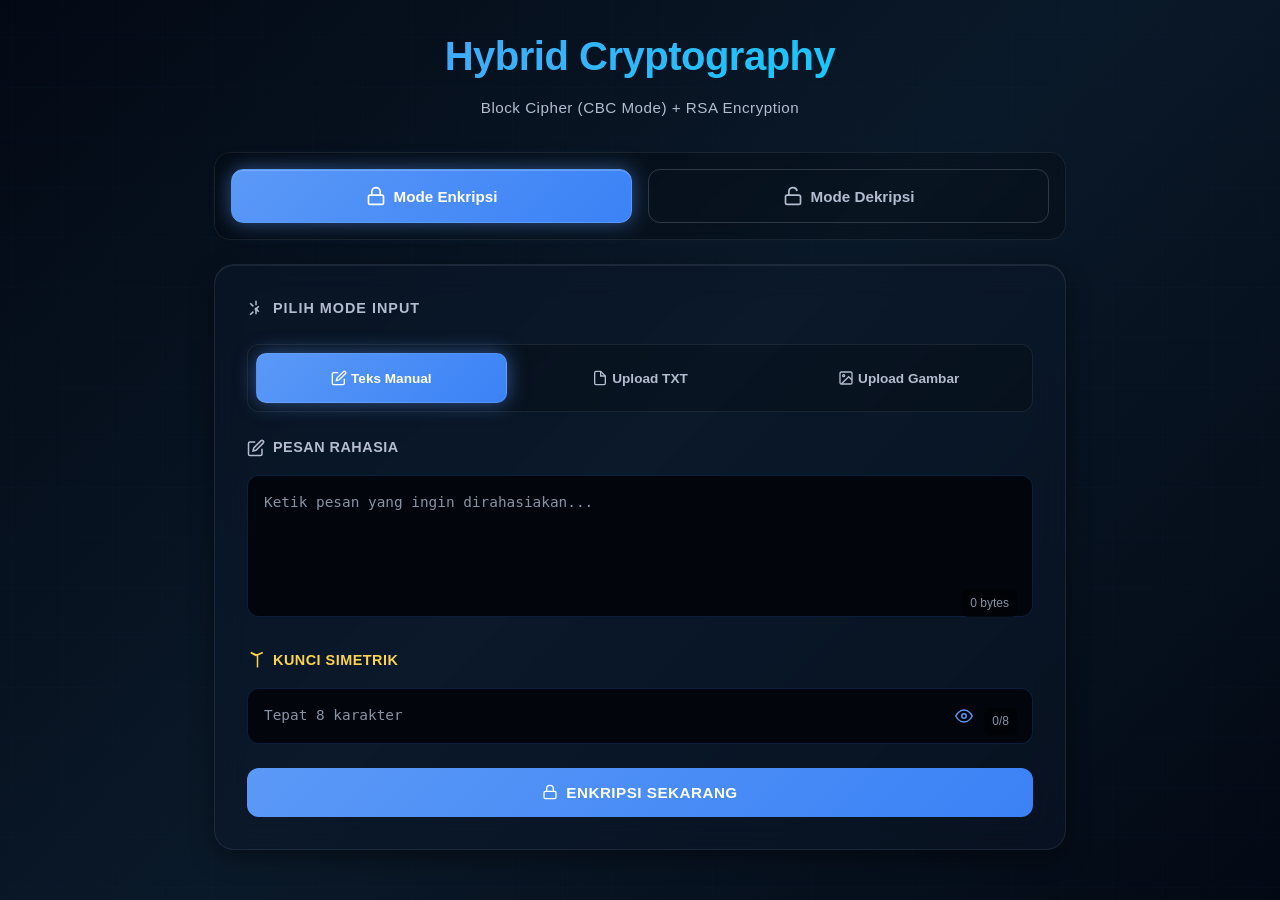
<file: index.html>
<!DOCTYPE html>
<html lang="id">
<head>
    <meta charset="UTF-8">
    <meta name="viewport" content="width=device-width, initial-scale=1.0">
    <title>Hybrid Cryptography - Deep Navy Glassmorphism</title>
    <link rel="stylesheet" href="style.css">
</head>
<body>

<div class="container">
    <!-- Header -->
    <div class="header">
        <h1>Hybrid Cryptography</h1>
        <p class="subtitle">Block Cipher (CBC Mode) + RSA Encryption</p>
    </div>

    <!-- Status Box -->
    <div id="statusBox" class="status-box"></div>

    <!-- Tab Navigation -->
    <div class="tab-navigation">
        <button class="tab-btn active" data-tab="encrypt">
            <svg width="20" height="20" viewBox="0 0 24 24" fill="none" stroke="currentColor" stroke-width="2">
                <rect x="3" y="11" width="18" height="11" rx="2" ry="2"></rect>
                <path d="M7 11V7a5 5 0 0 1 10 0v4"></path>
            </svg>
            Mode Enkripsi
        </button>
        <button class="tab-btn" data-tab="decrypt">
            <svg width="20" height="20" viewBox="0 0 24 24" fill="none" stroke="currentColor" stroke-width="2">
                <rect x="3" y="11" width="18" height="11" rx="2" ry="2"></rect>
                <path d="M7 11V7a5 5 0 0 1 9.9-1"></path>
            </svg>
            Mode Dekripsi
        </button>
    </div>

    <!-- ENKRIPSI SECTION -->
    <div id="encryptSection" class="tab-content active">
        <div class="card">
            <!-- Mode Input Selection -->
            <div class="section-title">
                <svg width="18" height="18" viewBox="0 0 24 24" fill="none" stroke="currentColor" stroke-width="2">
                    <circle cx="12" cy="12" r="1"></circle>
                    <path d="M12 1v6m0 6v6"></path>
                    <path d="M4.22 4.22l4.24 4.24m3.08 3.08l4.24 4.24M4.22 19.78l4.24-4.24m3.08-3.08l4.24-4.24"></path>
                </svg>
                Pilih Mode Input
            </div>
            <div class="segmented-buttons">
                <button class="seg-btn active" data-mode="text">
                    <svg width="16" height="16" viewBox="0 0 24 24" fill="none" stroke="currentColor" stroke-width="2">
                        <path d="M11 4H4a2 2 0 0 0-2 2v14a2 2 0 0 0 2 2h14a2 2 0 0 0 2-2v-7"></path>
                        <path d="M18.5 2.5a2.121 2.121 0 0 1 3 3L12 15l-4 1 1-4 9.5-9.5z"></path>
                    </svg>
                    Teks Manual
                </button>
                <button class="seg-btn" data-mode="txt-file">
                    <svg width="16" height="16" viewBox="0 0 24 24" fill="none" stroke="currentColor" stroke-width="2">
                        <path d="M13 2H6a2 2 0 0 0-2 2v16a2 2 0 0 0 2 2h12a2 2 0 0 0 2-2V9z"></path>
                        <polyline points="13 2 13 9 20 9"></polyline>
                    </svg>
                    Upload TXT
                </button>
                <button class="seg-btn" data-mode="image">
                    <svg width="16" height="16" viewBox="0 0 24 24" fill="none" stroke="currentColor" stroke-width="2">
                        <rect x="3" y="3" width="18" height="18" rx="2" ry="2"></rect>
                        <circle cx="8.5" cy="8.5" r="1.5"></circle>
                        <polyline points="21 15 16 10 5 21"></polyline>
                    </svg>
                    Upload Gambar
                </button>
            </div>

            <!-- Text Input Mode -->
            <div id="encTextMode" class="input-section active">
                <label for="encTextInput" class="input-label">
                    <svg width="18" height="18" viewBox="0 0 24 24" fill="none" stroke="currentColor" stroke-width="2">
                        <path d="M11 4H4a2 2 0 0 0-2 2v14a2 2 0 0 0 2 2h14a2 2 0 0 0 2-2v-7"></path>
                        <path d="M18.5 2.5a2.121 2.121 0 0 1 3 3L12 15l-4 1 1-4 9.5-9.5z"></path>
                    </svg>
                    Pesan Rahasia
                </label>
                <div class="input-wrapper">
                    <textarea id="encTextInput" placeholder="Ketik pesan yang ingin dirahasiakan..." rows="5"></textarea>
                    <div class="input-counter">
                        <span id="encTextByteCount">0</span> bytes
                    </div>
                </div>
            </div>

            <!-- TXT File Mode -->
            <div id="encTxtFileMode" class="input-section">
                <label class="input-label">
                    <svg width="18" height="18" viewBox="0 0 24 24" fill="none" stroke="currentColor" stroke-width="2">
                        <path d="M13 2H6a2 2 0 0 0-2 2v16a2 2 0 0 0 2 2h12a2 2 0 0 0 2-2V9z"></path>
                        <polyline points="13 2 13 9 20 9"></polyline>
                    </svg>
                    Upload File TXT
                </label>
                <div class="drag-drop-area" id="encTxtDragArea">
                    <div class="drag-drop-content">
                        <div class="drag-drop-icon">
                            <svg width="40" height="40" viewBox="0 0 24 24" fill="none" stroke="currentColor" stroke-width="2">
                                <polyline points="16 16 12 12 8 16"></polyline>
                                <line x1="12" y1="12" x2="12" y2="21"></line>
                                <path d="M20.39 18.39A5 5 0 0 0 18 9h-1.26A8 8 0 1 0 3 16.3"></path>
                            </svg>
                        </div>
                        <p>Drag & drop file TXT di sini</p>
                        <p class="drag-drop-hint">atau klik tombol di bawah</p>
                    </div>
                    <input type="file" id="encTxtFileInput" accept=".txt" style="display: none;">
                </div>
                <button class="browse-btn" onclick="document.getElementById('encTxtFileInput').click()">
                    <svg width="16" height="16" viewBox="0 0 24 24" fill="none" stroke="currentColor" stroke-width="2">
                        <path d="M22 19a2 2 0 0 1-2 2H4a2 2 0 0 1-2-2V5a2 2 0 0 1 2-2h5l2 3h9a2 2 0 0 1 2 2z"></path>
                    </svg>
                    Pilih File
                </button>
                <div class="file-info" id="encTxtFileInfo"></div>
            </div>

            <!-- Image Mode -->
            <div id="encImageMode" class="input-section">
                <label class="input-label">
                    <svg width="18" height="18" viewBox="0 0 24 24" fill="none" stroke="currentColor" stroke-width="2">
                        <rect x="3" y="3" width="18" height="18" rx="2" ry="2"></rect>
                        <circle cx="8.5" cy="8.5" r="1.5"></circle>
                        <polyline points="21 15 16 10 5 21"></polyline>
                    </svg>
                    Upload Gambar (PNG, JPG, BMP, GIF)
                </label>
                <div class="drag-drop-area" id="encImageDragArea">
                    <div class="drag-drop-content">
                        <div class="drag-drop-icon">
                            <svg width="40" height="40" viewBox="0 0 24 24" fill="none" stroke="currentColor" stroke-width="2">
                                <polyline points="16 16 12 12 8 16"></polyline>
                                <line x1="12" y1="12" x2="12" y2="21"></line>
                                <path d="M20.39 18.39A5 5 0 0 0 18 9h-1.26A8 8 0 1 0 3 16.3"></path>
                            </svg>
                        </div>
                        <p>Drag & drop gambar di sini</p>
                        <p class="drag-drop-hint">atau klik tombol di bawah</p>
                    </div>
                    <input type="file" id="encImageInput" accept=".png,.jpg,.jpeg,.bmp,.gif" style="display: none;">
                </div>
                <button class="browse-btn" onclick="document.getElementById('encImageInput').click()">
                    <svg width="16" height="16" viewBox="0 0 24 24" fill="none" stroke="currentColor" stroke-width="2">
                        <path d="M22 19a2 2 0 0 1-2 2H4a2 2 0 0 1-2-2V5a2 2 0 0 1 2-2h5l2 3h9a2 2 0 0 1 2 2z"></path>
                    </svg>
                    Pilih Gambar
                </button>
                <div class="file-info" id="encImageInfo"></div>
            </div>

            <!-- Symmetric Key Input -->
            <div class="form-group">
                <label for="encKeyInput" class="input-label key-label">
                    <svg width="18" height="18" viewBox="0 0 24 24" fill="none" stroke="currentColor" stroke-width="2">
                        <path d="M21 2l-9 4m0 0L5 2m0 0l9 4m0 0v16"></path>
                        <path d="M12 12v.01"></path>
                    </svg>
                    Kunci Simetrik
                </label>
                <div class="input-wrapper key-input-wrapper">
                    <input type="password" id="encKeyInput" placeholder="Tepat 8 karakter" maxlength="8" class="key-input">
                    <button type="button" class="eye-toggle" id="encEyeToggle" aria-label="Toggle key visibility">
                        <svg class="eye-icon eye-open" width="18" height="18" viewBox="0 0 24 24" fill="none" stroke="currentColor" stroke-width="2">
                            <path d="M1 12s4-8 11-8 11 8 11 8-4 8-11 8-11-8-11-8z"></path>
                            <circle cx="12" cy="12" r="3"></circle>
                        </svg>
                        <svg class="eye-icon eye-closed" width="18" height="18" viewBox="0 0 24 24" fill="none" stroke="currentColor" stroke-width="2" style="display: none;">
                            <path d="M17.94 17.94A10.07 10.07 0 0 1 12 20c-7 0-11-8-11-8a18.45 18.45 0 0 1 5.06-5.94M9.9 4.24A9.12 9.12 0 0 1 12 4c7 0 11 8 11 8a18.5 18.5 0 0 1-2.16 3.19m-6.72-1.07a3 3 0 1 1-4.24-4.24"></path>
                            <line x1="1" y1="1" x2="23" y2="23"></line>
                        </svg>
                    </button>
                    <div class="input-counter">
                        <span id="encKeyCount">0</span>/8
                    </div>
                </div>
            </div>

            <!-- Encrypt Button -->
            <button id="btnEncrypt" class="btn-primary">
                <svg width="16" height="16" viewBox="0 0 24 24" fill="none" stroke="currentColor" stroke-width="2">
                    <rect x="3" y="11" width="18" height="11" rx="2" ry="2"></rect>
                    <path d="M7 11V7a5 5 0 0 1 10 0v4"></path>
                </svg>
                Enkripsi Sekarang
            </button>

            <!-- Output Section -->
            <div id="encOutput" class="output-section" style="display: none;">
                <div class="output-title">
                    <svg width="18" height="18" viewBox="0 0 24 24" fill="none" stroke="currentColor" stroke-width="2">
                        <path d="M12 2l3.09 6.26L22 9.27l-5 4.87 1.18 6.88L12 17.77l-6.18 3.25L7 14.14 2 9.27l6.91-1.01L12 2z"></path>
                    </svg>
                    Hasil Enkripsi (Base64 + Metadata)
                </div>
                <div class="output-info">
                    ✓ Format terpacked: IV + Checksum + RSA Keys + Metadata + Ciphertext
                </div>
                <div class="output-wrapper">
                    <textarea id="encResultText" readonly rows="6"></textarea>
                    <div class="output-counter">
                        <span id="encOutputByteCount">0</span> bytes
                    </div>
                </div>
                <div class="btn-group">
                    <button class="btn-secondary" onclick="copyToClipboard('encResultText')">
                        <svg width="16" height="16" viewBox="0 0 24 24" fill="none" stroke="currentColor" stroke-width="2">
                            <path d="M16 4h2a2 2 0 0 1 2 2v14a2 2 0 0 1-2 2H6a2 2 0 0 1-2-2V6a2 2 0 0 1 2-2h2"></path>
                            <rect x="8" y="2" width="8" height="4" rx="1" ry="1"></rect>
                        </svg>
                        Copy
                    </button>
                    <button class="btn-secondary" onclick="downloadEncResult()">
                        <svg width="16" height="16" viewBox="0 0 24 24" fill="none" stroke="currentColor" stroke-width="2">
                            <path d="M21 15v4a2 2 0 0 1-2 2H5a2 2 0 0 1-2-2v-4"></path>
                            <polyline points="7 10 12 15 17 10"></polyline>
                            <line x1="12" y1="15" x2="12" y2="3"></line>
                        </svg>
                        Download
                    </button>
                </div>
            </div>
        </div>
    </div>

    <!-- DEKRIPSI SECTION -->
    <div id="decryptSection" class="tab-content">
        <div class="card">
            <!-- Decryption Mode Selection -->
            <div class="section-title">
                <svg width="18" height="18" viewBox="0 0 24 24" fill="none" stroke="currentColor" stroke-width="2">
                    <circle cx="12" cy="12" r="1"></circle>
                    <path d="M12 1v6m0 6v6"></path>
                    <path d="M4.22 4.22l4.24 4.24m3.08 3.08l4.24 4.24M4.22 19.78l4.24-4.24m3.08-3.08l4.24-4.24"></path>
                </svg>
                Pilih Mode Input
            </div>
            <div class="segmented-buttons">
                <button class="seg-btn active" data-dec-mode="paste">
                    <svg width="16" height="16" viewBox="0 0 24 24" fill="none" stroke="currentColor" stroke-width="2">
                        <path d="M16 4h2a2 2 0 0 1 2 2v14a2 2 0 0 1-2 2H6a2 2 0 0 1-2-2V6a2 2 0 0 1 2-2h2"></path>
                        <rect x="8" y="2" width="8" height="4" rx="1" ry="1"></rect>
                    </svg>
                    Paste Base64
                </button>
                <button class="seg-btn" data-dec-mode="file">
                    <svg width="16" height="16" viewBox="0 0 24 24" fill="none" stroke="currentColor" stroke-width="2">
                        <path d="M22 19a2 2 0 0 1-2 2H4a2 2 0 0 1-2-2V5a2 2 0 0 1 2-2h5l2 3h9a2 2 0 0 1 2 2z"></path>
                    </svg>
                    Upload File
                </button>
            </div>

            <!-- Paste Mode -->
            <div id="decPasteMode" class="input-section active">
                <label for="decTextInput" class="input-label cipher-label">
                    <svg width="18" height="18" viewBox="0 0 24 24" fill="none" stroke="currentColor" stroke-width="2">
                        <circle cx="12" cy="12" r="10"></circle>
                        <polyline points="12 6 12 12 16 14"></polyline>
                    </svg>
                    Teks Sandi (Base64)
                </label>
                <div class="input-wrapper">
                    <textarea id="decTextInput" placeholder="Paste hasil enkripsi (Base64 format) di sini..." rows="6" class="cipher-input"></textarea>
                    <div class="input-counter">
                        <span id="decTextByteCount">0</span> bytes
                    </div>
                </div>
            </div>

            <!-- File Mode -->
            <div id="decFileMode" class="input-section">
                <label class="input-label">
                    <svg width="18" height="18" viewBox="0 0 24 24" fill="none" stroke="currentColor" stroke-width="2">
                        <path d="M22 19a2 2 0 0 1-2 2H4a2 2 0 0 1-2-2V5a2 2 0 0 1 2-2h5l2 3h9a2 2 0 0 1 2 2z"></path>
                    </svg>
                    Upload File Result
                </label>
                <div class="drag-drop-area" id="decFileDragArea">
                    <div class="drag-drop-content">
                        <div class="drag-drop-icon">
                            <svg width="40" height="40" viewBox="0 0 24 24" fill="none" stroke="currentColor" stroke-width="2">
                                <polyline points="16 16 12 12 8 16"></polyline>
                                <line x1="12" y1="12" x2="12" y2="21"></line>
                                <path d="M20.39 18.39A5 5 0 0 0 18 9h-1.26A8 8 0 1 0 3 16.3"></path>
                            </svg>
                        </div>
                        <p>Drag & drop file Hasil_Enkripsi.txt di sini</p>
                        <p class="drag-drop-hint">atau klik tombol di bawah</p>
                    </div>
                    <input type="file" id="decHexFile" accept=".txt" style="display: none;">
                </div>
                <button class="browse-btn" onclick="document.getElementById('decHexFile').click()">
                    <svg width="16" height="16" viewBox="0 0 24 24" fill="none" stroke="currentColor" stroke-width="2">
                        <path d="M22 19a2 2 0 0 1-2 2H4a2 2 0 0 1-2-2V5a2 2 0 0 1 2-2h5l2 3h9a2 2 0 0 1 2 2z"></path>
                    </svg>
                    Pilih File
                </button>
                <div class="file-info" id="decFileInfo"></div>
            </div>

            <!-- Symmetric Key Input (Decrypt) -->
            <div class="form-group">
                <label for="decKeyInput" class="input-label key-label">
                    <svg width="18" height="18" viewBox="0 0 24 24" fill="none" stroke="currentColor" stroke-width="2">
                        <path d="M21 2l-9 4m0 0L5 2m0 0l9 4m0 0v16"></path>
                        <path d="M12 12v.01"></path>
                    </svg>
                    Kunci Simetrik
                </label>
                <div class="input-wrapper key-input-wrapper">
                    <input type="password" id="decKeyInput" placeholder="Tepat 8 karakter - HARUS SAMA dengan enkripsi" maxlength="8" class="key-input">
                    <button type="button" class="eye-toggle" id="decEyeToggle" aria-label="Toggle key visibility">
                        <svg class="eye-icon eye-open" width="18" height="18" viewBox="0 0 24 24" fill="none" stroke="currentColor" stroke-width="2">
                            <path d="M1 12s4-8 11-8 11 8 11 8-4 8-11 8-11-8-11-8z"></path>
                            <circle cx="12" cy="12" r="3"></circle>
                        </svg>
                        <svg class="eye-icon eye-closed" width="18" height="18" viewBox="0 0 24 24" fill="none" stroke="currentColor" stroke-width="2" style="display: none;">
                            <path d="M17.94 17.94A10.07 10.07 0 0 1 12 20c-7 0-11-8-11-8a18.45 18.45 0 0 1 5.06-5.94M9.9 4.24A9.12 9.12 0 0 1 12 4c7 0 11 8 11 8a18.5 18.5 0 0 1-2.16 3.19m-6.72-1.07a3 3 0 1 1-4.24-4.24"></path>
                            <line x1="1" y1="1" x2="23" y2="23"></line>
                        </svg>
                    </button>
                    <div class="input-counter">
                        <span id="decKeyCount">0</span>/8
                    </div>
                </div>
                <p class="warning-text">⚠️ Kunci HARUS tepat sama! Checksum otomatis memvalidasi kunci Anda.</p>
            </div>

            <!-- Decrypt Button -->
            <button id="btnDecrypt" class="btn-success">
                <svg width="16" height="16" viewBox="0 0 24 24" fill="none" stroke="currentColor" stroke-width="2">
                    <rect x="3" y="11" width="18" height="11" rx="2" ry="2"></rect>
                    <path d="M7 11V7a5 5 0 0 1 9.9-1"></path>
                </svg>
                Buka Sandi
            </button>

            <!-- Output Section -->
            <div id="decOutput" class="output-section" style="display: none;">
                <div class="output-title">
                    <svg width="18" height="18" viewBox="0 0 24 24" fill="none" stroke="currentColor" stroke-width="2">
                        <path d="M12 2l3.09 6.26L22 9.27l-5 4.87 1.18 6.88L12 17.77l-6.18 3.25L7 14.14 2 9.27l6.91-1.01L12 2z"></path>
                    </svg>
                    Hasil Dekripsi
                </div>

                <!-- Image Preview -->
                <div id="decImagePreview" class="image-preview" style="display: none;">
                    <img id="previewImage" alt="Preview Gambar">
                </div>

                <!-- Text Output -->
                <div id="decTextOutput" style="display: none;">
                    <div class="output-wrapper">
                        <textarea id="decResultText" readonly rows="6"></textarea>
                        <div class="output-counter">
                            <span id="decOutputByteCount">0</span> bytes
                        </div>
                    </div>
                </div>

                <!-- Action Buttons -->
                <div class="btn-group">
                    <button id="copyDecBtn" class="btn-secondary" onclick="copyToClipboard('decResultText')" style="display: none;">
                        <svg width="16" height="16" viewBox="0 0 24 24" fill="none" stroke="currentColor" stroke-width="2">
                            <path d="M16 4h2a2 2 0 0 1 2 2v14a2 2 0 0 1-2 2H6a2 2 0 0 1-2-2V6a2 2 0 0 1 2-2h2"></path>
                            <rect x="8" y="2" width="8" height="4" rx="1" ry="1"></rect>
                        </svg>
                        Copy
                    </button>
                    <button id="downloadDecBtn" class="btn-secondary" style="display: none;">
                        <svg width="16" height="16" viewBox="0 0 24 24" fill="none" stroke="currentColor" stroke-width="2">
                            <path d="M21 15v4a2 2 0 0 1-2 2H5a2 2 0 0 1-2-2v-4"></path>
                            <polyline points="7 10 12 15 17 10"></polyline>
                            <line x1="12" y1="15" x2="12" y2="3"></line>
                        </svg>
                        Download
                    </button>
                </div>
            </div>
        </div>
    </div>
</div>

<script src="app.js"></script>

</body>
</html>
</div>

<script src="app.js"></script>

</body>
</html>
</file>
<file: style.css>
/* ==================== CSS VARIABLES ==================== */
:root {
    /* Colors - Deep Navy Palette */
    --bg-primary: #030914;
    --bg-gradient: linear-gradient(135deg, #030914 0%, #0a1929 50%, #030914 100%);
    --bg-glow: radial-gradient(circle at 50% 0%, rgba(59, 130, 246, 0.15) 0%, transparent 60%);
    
    /* Glassmorphism */
    --glass-bg: rgba(13, 27, 46, 0.4);
    --glass-border: rgba(255, 255, 255, 0.08);
    --glass-blur: 16px;
    
    /* Text Colors */
    --text-primary: #e2e8f0;
    --text-secondary: #b4bcd0;
    --text-muted: #8892a5;
    
    /* Accent Colors */
    --accent-blue: #5b99f7;
    --accent-blue-dark: #3b82f6;
    --accent-cyan: #00d9ff;
    --accent-gold: #fcd34d;
    --accent-red: #f87171;
    
    /* Input Styling */
    --input-bg: #02050b;
    --input-border: rgba(59, 130, 246, 0.2);
    --input-focus: rgba(0, 217, 255, 0.3);
    
    /* Shadows */
    --shadow-sm: 0 2px 8px rgba(0, 0, 0, 0.3);
    --shadow-md: 0 8px 24px rgba(0, 0, 0, 0.4);
    --shadow-lg: 0 16px 40px rgba(0, 0, 0, 0.5);
    --glow-blue: 0 0 20px rgba(91, 153, 247, 0.5);
    
    /* Transitions */
    --transition-fast: all 0.2s ease-out;
    --transition-normal: all 0.3s ease-out;
    --transition-slow: all 0.5s ease-out;
    
    /* Spacing */
    --spacing-xs: 4px;
    --spacing-sm: 8px;
    --spacing-md: 16px;
    --spacing-lg: 24px;
    --spacing-xl: 32px;
}

/* ==================== GLOBAL STYLES ==================== */
* {
    margin: 0;
    padding: 0;
    box-sizing: border-box;
}

html {
    scroll-behavior: smooth;
    font-size: 16px;
}

body {
    font-family: 'Segoe UI', Tahoma, Geneva, Verdana, sans-serif;
    background: var(--bg-primary);
    background-image: var(--bg-gradient), var(--bg-glow);
    background-attachment: fixed;
    color: var(--text-primary);
    line-height: 1.6;
    overflow-x: hidden;
    position: relative;
}

/* Grid pattern overlay (very subtle) */
body::before {
    content: '';
    position: fixed;
    top: 0;
    left: 0;
    width: 100%;
    height: 100%;
    background-image: 
        linear-gradient(0deg, transparent 24%, rgba(59, 130, 246, 0.02) 25%, transparent 26%),
        linear-gradient(90deg, transparent 24%, rgba(59, 130, 246, 0.02) 25%, transparent 26%);
    background-size: 50px 50px;
    pointer-events: none;
    z-index: 1;
}

/* ==================== CONTAINER & LAYOUT ==================== */
.container {
    max-width: 900px;
    margin: 0 auto;
    padding: var(--spacing-lg);
    position: relative;
    z-index: 2;
}

/* ==================== HEADER ==================== */
.header {
    text-align: center;
    margin-bottom: var(--spacing-xl);
    animation: slideDown 0.6s ease-out;
}

.header h1 {
    font-size: 2.5rem;
    font-weight: 700;
    background: linear-gradient(135deg, #5b99f7 0%, #00d9ff 100%);
    -webkit-background-clip: text;
    -webkit-text-fill-color: transparent;
    background-clip: text;
    margin-bottom: var(--spacing-sm);
    letter-spacing: -0.5px;
}

.header .subtitle {
    font-size: 0.95rem;
    color: var(--text-secondary);
    font-weight: 500;
    letter-spacing: 0.5px;
}

/* ==================== STATUS BOX ==================== */
.status-box {
    margin-bottom: var(--spacing-lg);
    animation: slideDown 0.5s ease-out;
}

.status-box > * {
    padding: var(--spacing-md);
    border-radius: 12px;
    margin-bottom: var(--spacing-sm);
    font-size: 0.95rem;
    animation: slideUp 0.3s ease-out;
}

/* ==================== TAB NAVIGATION ==================== */
.tab-navigation {
    display: flex;
    gap: var(--spacing-md);
    margin-bottom: var(--spacing-lg);
    background: rgba(0, 0, 0, 0.2);
    padding: var(--spacing-md);
    border-radius: 16px;
    backdrop-filter: blur(8px);
    border: 1px solid var(--glass-border);
    animation: slideUp 0.5s ease-out;
}

.tab-btn {
    flex: 1;
    padding: var(--spacing-md) var(--spacing-lg);
    background: transparent;
    border: 1px solid rgba(139, 146, 165, 0.3);
    color: var(--text-secondary);
    border-radius: 12px;
    font-size: 0.95rem;
    font-weight: 600;
    cursor: pointer;
    transition: var(--transition-normal);
    display: flex;
    align-items: center;
    justify-content: center;
    gap: var(--spacing-sm);
}

.tab-btn:hover {
    color: var(--text-primary);
    border-color: rgba(91, 153, 247, 0.5);
    background: rgba(91, 153, 247, 0.08);
}

.tab-btn.active {
    background: linear-gradient(135deg, #5b99f7 0%, #3b82f6 100%);
    color: white;
    border-color: #5b99f7;
    box-shadow: var(--glow-blue), inset 0 1px 0 rgba(255, 255, 255, 0.2);
}

/* ==================== TAB CONTENT ==================== */
.tab-content {
    display: none;
    animation: fadeIn 0.4s ease-out;
}

.tab-content.active {
    display: block;
}

@keyframes fadeIn {
    from { opacity: 0; transform: translateY(10px); }
    to { opacity: 1; transform: translateY(0); }
}

@keyframes slideUp {
    from { opacity: 0; transform: translateY(20px); }
    to { opacity: 1; transform: translateY(0); }
}

@keyframes slideDown {
    from { opacity: 0; transform: translateY(-20px); }
    to { opacity: 1; transform: translateY(0); }
}

/* ==================== CARD CONTAINER ==================== */
.card {
    background: var(--glass-bg);
    backdrop-filter: blur(var(--glass-blur));
    -webkit-backdrop-filter: blur(var(--glass-blur));
    border: 1px solid var(--glass-border);
    border-radius: 20px;
    padding: var(--spacing-xl);
    box-shadow: var(--shadow-md), inset 0 1px 0 rgba(255, 255, 255, 0.08);
    animation: slideUp 0.5s ease-out;
}

@media (max-width: 640px) {
    .card {
        padding: var(--spacing-lg);
        border-radius: 16px;
    }
}

/* ==================== SECTION TITLE ==================== */
.section-title {
    font-size: 0.9rem;
    font-weight: 700;
    color: var(--text-secondary);
    text-transform: uppercase;
    letter-spacing: 1px;
    margin-bottom: var(--spacing-lg);
    display: flex;
    align-items: center;
    gap: var(--spacing-sm);
}

.section-title svg {
    width: 18px;
    height: 18px;
    stroke: currentColor;
    stroke-width: 2;
}

/* ==================== SEGMENTED BUTTONS ==================== */
.segmented-buttons {
    display: flex;
    gap: var(--spacing-sm);
    margin-bottom: var(--spacing-lg);
    background: rgba(0, 0, 0, 0.2);
    padding: var(--spacing-sm);
    border-radius: 12px;
    border: 1px solid var(--glass-border);
}

.seg-btn {
    flex: 1;
    padding: var(--spacing-md) var(--spacing-sm);
    background: transparent;
    border: 1px solid transparent;
    color: var(--text-secondary);
    border-radius: 10px;
    font-size: 0.85rem;
    font-weight: 600;
    cursor: pointer;
    transition: var(--transition-normal);
    display: flex;
    align-items: center;
    justify-content: center;
    gap: var(--spacing-xs);
    white-space: nowrap;
}

.seg-btn:hover {
    color: var(--text-primary);
    background: rgba(91, 153, 247, 0.08);
}

.seg-btn.active {
    background: linear-gradient(135deg, #5b99f7 0%, #3b82f6 100%);
    color: white;
    border-color: rgba(255, 255, 255, 0.1);
    box-shadow: var(--glow-blue);
}

.seg-btn svg {
    width: 16px;
    height: 16px;
    stroke: currentColor;
    stroke-width: 2;
}

/* ==================== INPUT SECTIONS ==================== */
.input-section {
    display: none;
    margin-bottom: var(--spacing-lg);
    animation: slideUp 0.3s ease-out;
}

.input-section.active {
    display: block;
}

.form-group {
    margin-bottom: var(--spacing-lg);
}

/* ==================== LABELS ==================== */
.input-label {
    display: flex;
    align-items: center;
    gap: var(--spacing-sm);
    font-size: 0.9rem;
    font-weight: 600;
    color: var(--text-secondary);
    margin-bottom: var(--spacing-md);
    text-transform: uppercase;
    letter-spacing: 0.5px;
}

.input-label svg {
    width: 18px;
    height: 18px;
    stroke: currentColor;
    stroke-width: 2;
}

.input-label.key-label {
    color: var(--accent-gold);
}

.input-label.cipher-label {
    color: var(--accent-cyan);
}

/* ==================== INPUT WRAPPER ==================== */
.input-wrapper {
    position: relative;
}

.input-wrapper textarea,
.input-wrapper input[type="text"],
.input-wrapper input[type="password"] {
    width: 100%;
    padding: var(--spacing-md);
    padding-right: 50px;
    background: var(--input-bg);
    border: 1px solid var(--input-border);
    border-radius: 12px;
    color: var(--text-primary);
    font-family: 'Segoe UI', monospace;
    font-size: 0.9rem;
    line-height: 1.5;
    transition: var(--transition-normal);
    resize: none;
}

.input-wrapper textarea {
    scrollbar-width: thin;
    scrollbar-color: var(--accent-blue) rgba(13, 27, 46, 0.5);
}

.input-wrapper textarea::-webkit-scrollbar {
    width: 10px;
}

.input-wrapper textarea::-webkit-scrollbar-track {
    background: rgba(13, 27, 46, 0.5);
    border-radius: 12px;
}

.input-wrapper textarea::-webkit-scrollbar-thumb {
    background: var(--accent-blue);
    border-radius: 12px;
}

.input-wrapper textarea::-webkit-scrollbar-thumb:hover {
    background: var(--accent-blue-dark);
}

.input-wrapper textarea::placeholder,
.input-wrapper input[type="text"]::placeholder,
.input-wrapper input[type="password"]::placeholder {
    color: var(--text-muted);
}

.input-wrapper textarea:focus,
.input-wrapper input[type="text"]:focus,
.input-wrapper input[type="password"]:focus {
    outline: none;
    background: rgba(13, 27, 46, 0.6);
    border-color: var(--accent-blue);
    box-shadow: 0 0 12px rgba(91, 153, 247, 0.3);
}

.key-input:focus {
    border-color: var(--accent-gold);
    box-shadow: 0 0 12px rgba(252, 211, 77, 0.3);
}

.cipher-input:focus {
    border-color: var(--accent-cyan);
    box-shadow: 0 0 12px rgba(0, 217, 255, 0.3);
}

/* ==================== INPUT COUNTER ==================== */
.input-counter {
    position: absolute;
    bottom: var(--spacing-sm);
    right: var(--spacing-md);
    font-size: 0.75rem;
    color: var(--text-muted);
    background: rgba(0, 0, 0, 0.4);
    padding: var(--spacing-xs) var(--spacing-sm);
    border-radius: 6px;
    backdrop-filter: blur(8px);
}

/* ==================== EYE TOGGLE BUTTON ==================== */
.key-input-wrapper {
    position: relative;
}

.eye-toggle {
    position: absolute;
    right: 52px;
    top: 50%;
    transform: translateY(-50%);
    background: transparent;
    border: none;
    color: var(--accent-blue);
    cursor: pointer;
    padding: 6px 8px;
    display: flex;
    align-items: center;
    justify-content: center;
    transition: var(--transition-normal);
    border-radius: 8px;
    z-index: 10;
}

.eye-toggle:hover {
    color: var(--accent-blue-dark);
    background: rgba(59, 130, 246, 0.15);
}

.eye-toggle:active {
    transform: translateY(-50%) scale(0.95);
}

.eye-icon {
    stroke: currentColor;
    stroke-width: 2;
    width: 18px;
    height: 18px;
}

/* For password mode - show eye-slash icon */
.eye-toggle[data-state="hidden"] .eye-icon {
    display: none;
}

.eye-toggle[data-state="visible"] .eye-slash {
    display: none;
}

/* ==================== DRAG & DROP AREA ==================== */
.drag-drop-area {
    position: relative;
    border: 2px dashed rgba(91, 153, 247, 0.4);
    border-radius: 16px;
    padding: var(--spacing-xl);
    text-align: center;
    cursor: pointer;
    transition: var(--transition-normal);
    background: rgba(91, 153, 247, 0.05);
    margin-bottom: var(--spacing-md);
}

.drag-drop-area:hover {
    border-color: rgba(91, 153, 247, 0.8);
    background: rgba(91, 153, 247, 0.1);
    box-shadow: 0 0 20px rgba(91, 153, 247, 0.2);
}

.drag-drop-area.drag-over {
    border-color: var(--accent-cyan);
    background: rgba(0, 217, 255, 0.15);
    box-shadow: 0 0 30px rgba(0, 217, 255, 0.4);
}

.drag-drop-content {
    pointer-events: none;
}

.drag-drop-icon {
    font-size: 2.5rem;
    margin-bottom: var(--spacing-sm);
}

.drag-drop-area p {
    font-size: 0.95rem;
    color: var(--text-primary);
    margin: var(--spacing-sm) 0;
}

.drag-drop-hint {
    font-size: 0.85rem;
    color: var(--text-secondary);
}

/* ==================== BUTTONS ==================== */
.browse-btn,
.btn-primary,
.btn-success,
.btn-secondary {
    padding: var(--spacing-md) var(--spacing-lg);
    border: none;
    border-radius: 12px;
    font-weight: 600;
    font-size: 0.95rem;
    cursor: pointer;
    transition: var(--transition-normal);
    display: flex;
    align-items: center;
    justify-content: center;
    gap: var(--spacing-sm);
    width: 100%;
    text-transform: uppercase;
    letter-spacing: 0.5px;
}

.browse-btn {
    background: rgba(59, 130, 246, 0.15);
    border: 1px solid rgba(91, 153, 247, 0.4);
    color: var(--accent-blue);
    backdrop-filter: blur(8px);
    margin-bottom: var(--spacing-md);
}

.browse-btn:hover {
    background: rgba(59, 130, 246, 0.25);
    border-color: rgba(91, 153, 247, 0.8);
    box-shadow: 0 0 15px rgba(91, 153, 247, 0.3);
    transform: translateY(-2px);
}

.browse-btn:active {
    transform: translateY(0);
}

.btn-primary {
    background: linear-gradient(135deg, #5b99f7 0%, #3b82f6 100%);
    color: white;
    margin-top: var(--spacing-lg);
}

.btn-primary:hover {
    transform: scale(1.02);
    box-shadow: var(--glow-blue), var(--shadow-md);
}

.btn-primary:active {
    transform: scale(0.98);
}

.btn-success {
    background: linear-gradient(135deg, #10b981 0%, #059669 100%);
    color: white;
    margin-top: var(--spacing-lg);
}

.btn-success:hover {
    transform: scale(1.02);
    box-shadow: 0 0 20px rgba(16, 185, 129, 0.5), var(--shadow-md);
}

.btn-success:active {
    transform: scale(0.98);
}

.btn-secondary {
    background: rgba(107, 114, 128, 0.15);
    border: 1px solid rgba(107, 114, 128, 0.3);
    color: var(--text-secondary);
    flex: 1;
}

.btn-secondary:hover {
    background: rgba(107, 114, 128, 0.25);
    color: var(--text-primary);
    transform: translateY(-2px);
}

.btn-secondary svg {
    width: 16px;
    height: 16px;
    stroke: currentColor;
    stroke-width: 2;
}

/* ==================== FILE PREVIEW ==================== */
.file-preview {
    margin-top: var(--spacing-md);
    padding: var(--spacing-md);
    background: rgba(0, 0, 0, 0.3);
    border-radius: 12px;
    border: 1px solid rgba(59, 130, 246, 0.2);
    display: flex;
    justify-content: center;
    align-items: center;
}

.file-preview-image {
    max-width: 100%;
    max-height: 250px;
    border-radius: 10px;
    box-shadow: 0 8px 20px rgba(0, 0, 0, 0.4);
}

/* ==================== OUTPUT SECTION ==================== */
.output-section {
    margin-top: var(--spacing-xl);
    padding: var(--spacing-lg);
    background: rgba(0, 217, 255, 0.05);
    border: 1px solid rgba(0, 217, 255, 0.2);
    border-radius: 16px;
    animation: slideUp 0.4s ease-out;
}

.output-title {
    font-size: 0.9rem;
    font-weight: 700;
    color: var(--accent-cyan);
    text-transform: uppercase;
    letter-spacing: 1px;
    margin-bottom: var(--spacing-md);
    display: flex;
    align-items: center;
    gap: var(--spacing-sm);
}

.output-title svg {
    width: 18px;
    height: 18px;
    stroke: currentColor;
    stroke-width: 2;
}

.output-info {
    font-size: 0.85rem;
    color: var(--text-secondary);
    margin-bottom: var(--spacing-md);
    padding: var(--spacing-md);
    background: rgba(0, 0, 0, 0.2);
    border-radius: 8px;
    border-left: 3px solid var(--accent-cyan);
}

.output-wrapper {
    position: relative;
    margin-bottom: var(--spacing-lg);
}

.output-wrapper textarea {
    width: 100%;
    padding: var(--spacing-md);
    background: var(--input-bg);
    border: 1px solid rgba(0, 217, 255, 0.2);
    color: var(--text-primary);
    font-family: 'Courier New', monospace;
    font-size: 0.85rem;
    line-height: 1.4;
    border-radius: 12px;
    resize: none;
    scrollbar-width: thin;
    scrollbar-color: var(--accent-blue) rgba(13, 27, 46, 0.5);
}

.output-wrapper textarea::-webkit-scrollbar {
    width: 10px;
}

.output-wrapper textarea::-webkit-scrollbar-track {
    background: rgba(13, 27, 46, 0.5);
    border-radius: 12px;
}

.output-wrapper textarea::-webkit-scrollbar-thumb {
    background: var(--accent-blue);
    border-radius: 12px;
}

.output-wrapper textarea::-webkit-scrollbar-thumb:hover {
    background: var(--accent-blue-dark);
}

.output-counter {
    position: absolute;
    bottom: var(--spacing-sm);
    right: var(--spacing-md);
    font-size: 0.75rem;
    color: var(--text-muted);
    background: rgba(0, 0, 0, 0.4);
    padding: var(--spacing-xs) var(--spacing-sm);
    border-radius: 6px;
}

/* ==================== BUTTON GROUP ==================== */
.btn-group {
    display: flex;
    gap: var(--spacing-md);
    margin-top: var(--spacing-lg);
}

@media (max-width: 480px) {
    .btn-group {
        flex-direction: column;
    }
}

/* ==================== FILE INFO ==================== */
.file-info {
    font-size: 0.85em;
    color: var(--text-secondary);
    margin-top: var(--spacing-md);
    padding: var(--spacing-md);
    background: rgba(0, 0, 0, 0.3);
    border-radius: 12px;
    border-left: 3px solid var(--accent-blue);
    display: none;
    justify-content: space-between;
    align-items: center;
}

.file-info-content {
    display: flex;
    flex-direction: column;
    flex: 1;
}

.file-clear-btn {
    padding: var(--spacing-sm) var(--spacing-md);
    background: linear-gradient(135deg, #ff6b6b 0%, #ff8c42 100%);
    border: none;
    color: white;
    border-radius: 8px;
    font-size: 0.8rem;
    font-weight: 600;
    cursor: pointer;
    transition: var(--transition-normal);
    white-space: nowrap;
    margin-left: var(--spacing-md);
    display: flex;
    align-items: center;
    gap: var(--spacing-xs);
}

.file-clear-btn:hover {
    transform: translateY(-2px);
    box-shadow: 0 0 15px rgba(255, 107, 107, 0.5);
}

.file-clear-btn svg {
    width: 14px;
    height: 14px;
    stroke: currentColor;
    stroke-width: 2;
}

/* ==================== IMAGE PREVIEW ==================== */
.image-preview {
    text-align: center;
    padding: var(--spacing-lg);
    background: rgba(0, 0, 0, 0.3);
    border-radius: 16px;
    border: 1px solid rgba(91, 153, 247, 0.2);
    margin-bottom: var(--spacing-lg);
}

.image-preview img {
    max-width: 100%;
    max-height: 400px;
    border-radius: 12px;
    box-shadow: var(--shadow-lg);
}

/* ==================== WARNING/ERROR TEXT ==================== */
.warning-text {
    font-size: 0.8rem;
    color: var(--accent-red);
    margin-top: var(--spacing-sm);
    padding: var(--spacing-sm) var(--spacing-md);
    background: rgba(248, 113, 113, 0.1);
    border-left: 3px solid var(--accent-red);
    border-radius: 6px;
}

.error-notification {
    background: rgba(248, 113, 113, 0.15);
    border: 1px solid rgba(248, 113, 113, 0.3);
    border-left: 3px solid var(--accent-red);
    color: #fca5a5;
    padding: var(--spacing-md);
    border-radius: 12px;
    font-size: 0.9rem;
    white-space: pre-wrap;
    word-wrap: break-word;
}

.success-notification {
    background: rgba(16, 185, 129, 0.15);
    border: 1px solid rgba(16, 185, 129, 0.3);
    border-left: 3px solid #10b981;
    color: #a7f3d0;
    padding: var(--spacing-md);
    border-radius: 12px;
    font-size: 0.9rem;
    white-space: pre-wrap;
    word-wrap: break-word;
}

/* ==================== RESPONSIVE DESIGN ==================== */
@media (max-width: 768px) {
    .container {
        padding: var(--spacing-md);
    }
    
    .header h1 {
        font-size: 2rem;
    }
    
    .tab-navigation {
        flex-direction: column;
    }
    
    .tab-btn {
        width: 100%;
    }
    
    .segmented-buttons {
        flex-wrap: wrap;
    }
    
    .seg-btn {
        flex: 0 1 calc(50% - var(--spacing-sm));
    }
}

@media (max-width: 480px) {
    .header h1 {
        font-size: 1.5rem;
    }
    
    .header .subtitle {
        font-size: 0.85rem;
    }
    
    .card {
        padding: var(--spacing-md);
    }
    
    .seg-btn {
        flex: 0 1 100%;
        font-size: 0.8rem;
        padding: var(--spacing-md) var(--spacing-sm);
    }
    
    .input-wrapper textarea,
    .input-wrapper input[type="text"] {
        font-size: 0.85rem;
        padding: var(--spacing-md);
    }
    
    .btn-primary,
    .btn-success,
    .browse-btn {
        font-size: 0.85rem;
        padding: var(--spacing-md) var(--spacing-sm);
    }
}

/* ==================== ANIMATIONS ==================== */
@keyframes glow {
    0%, 100% { box-shadow: 0 0 20px rgba(91, 153, 247, 0.5); }
    50% { box-shadow: 0 0 30px rgba(91, 153, 247, 0.8); }
}

.btn-primary:hover {
    animation: none;
}
</file>
